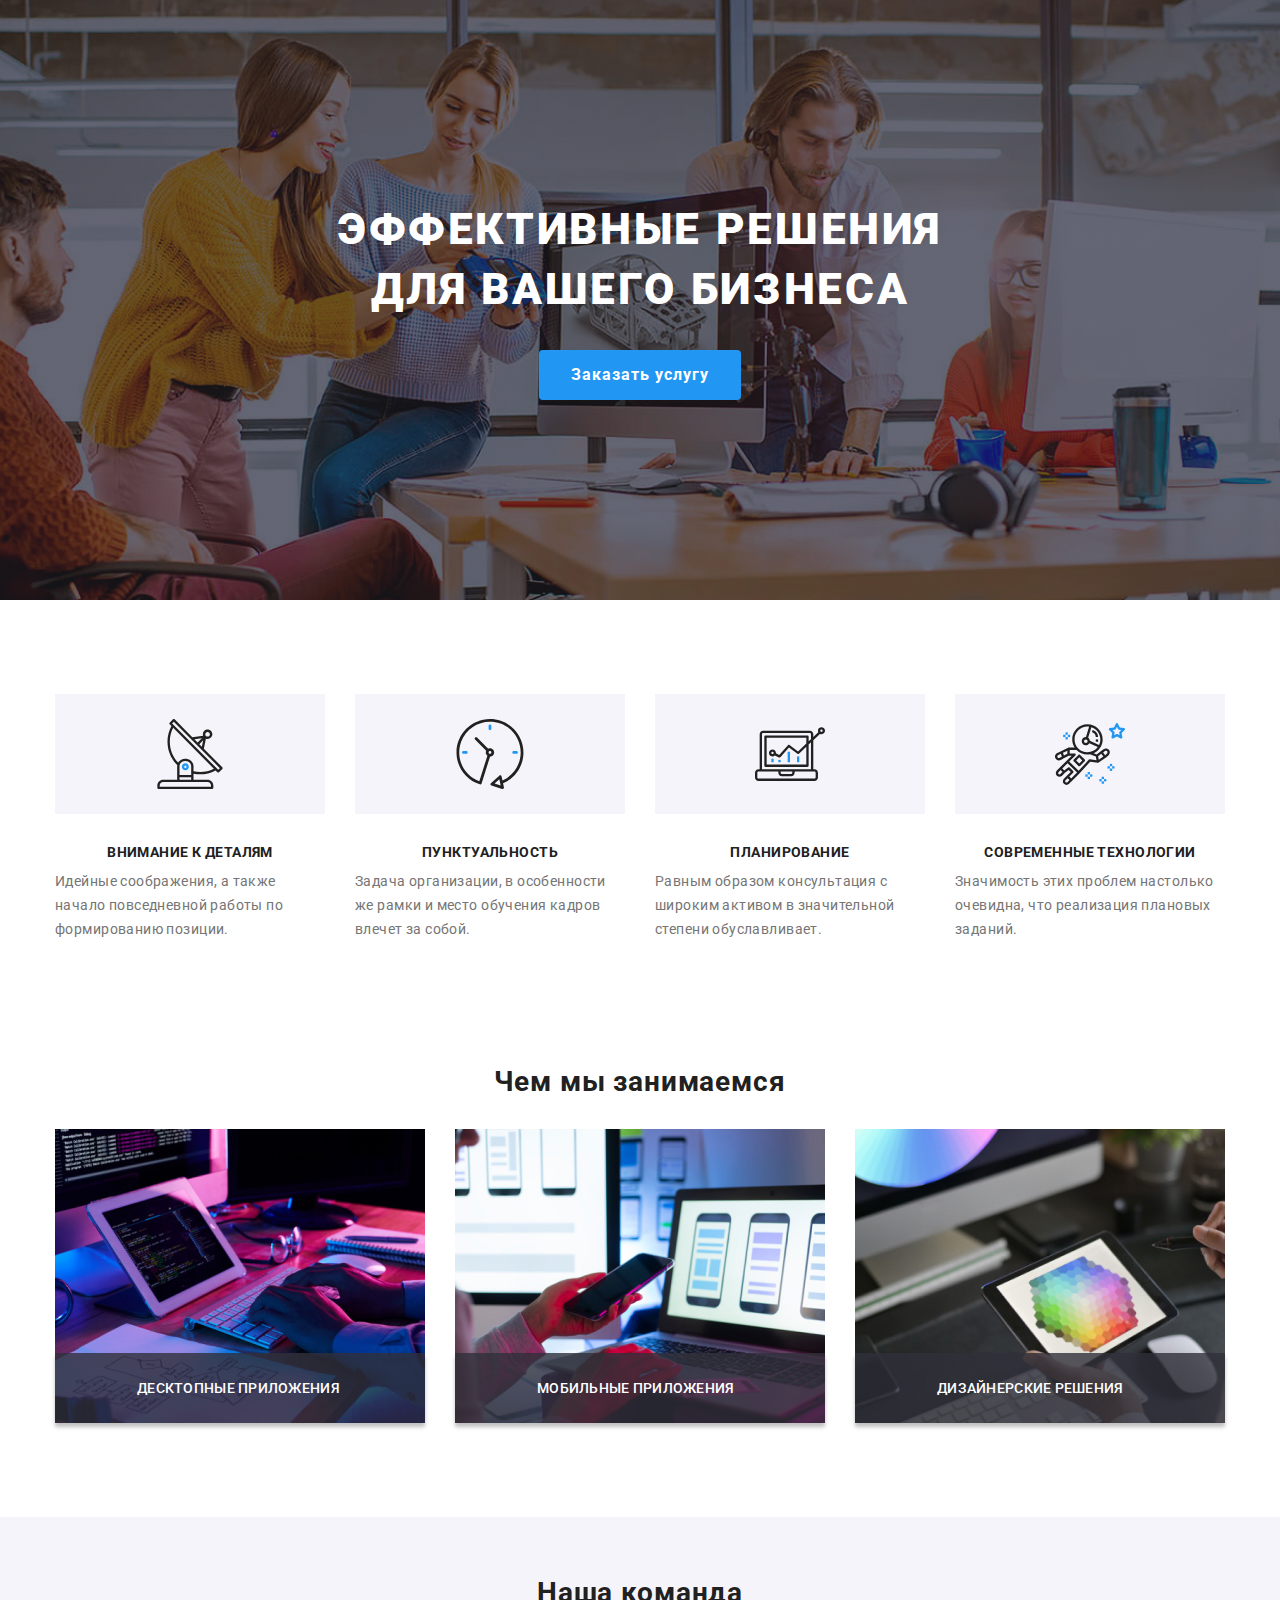
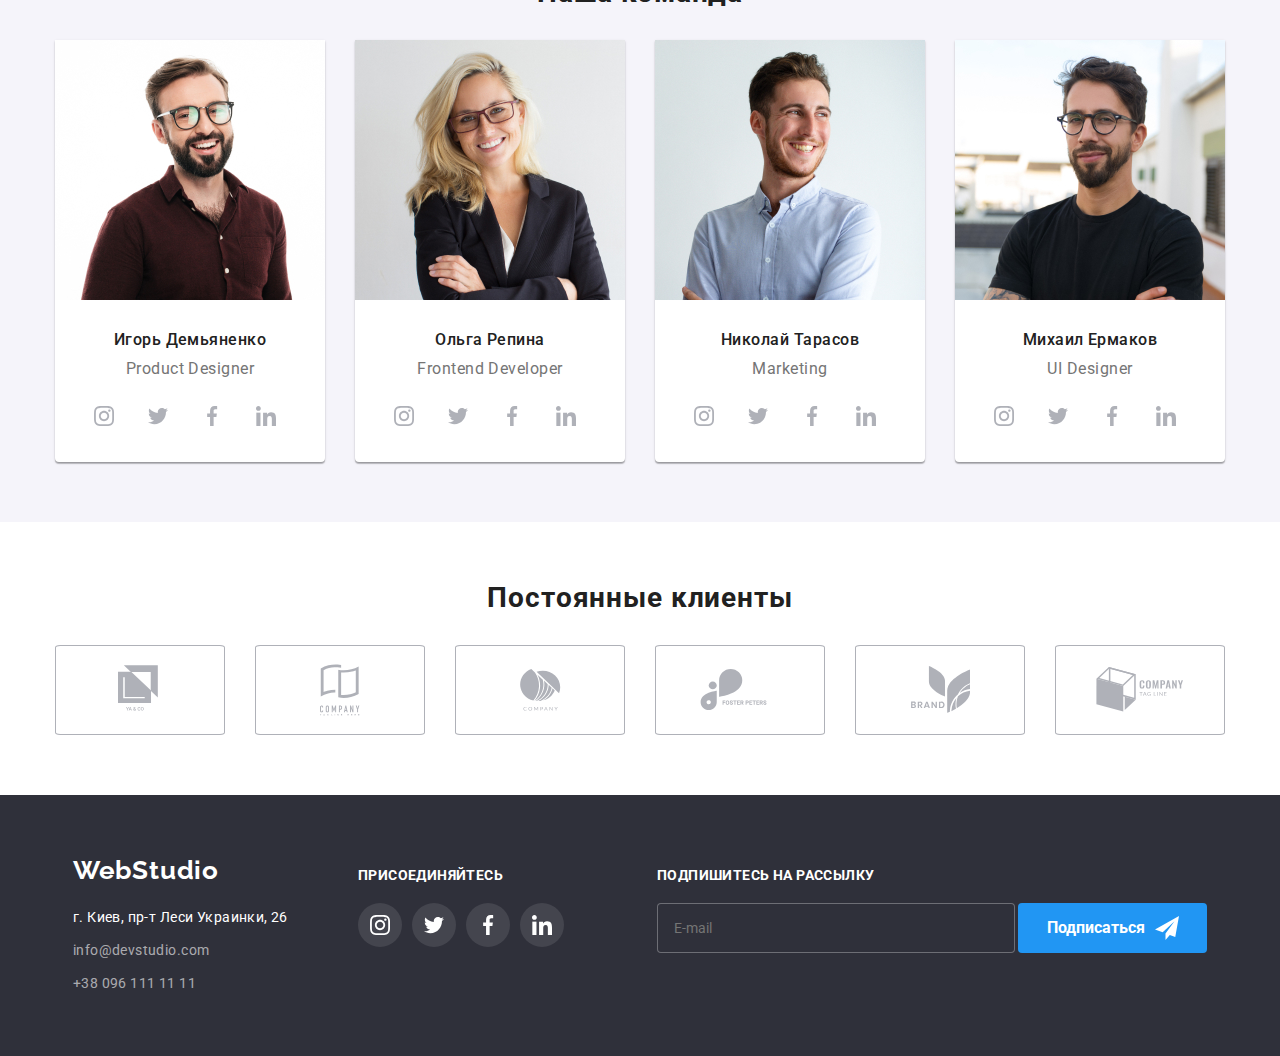
<file: index.html>
<!DOCTYPE html>
<html lang="ru">
  <head>
    <meta charset="UTF-8" />
    <meta name="viewport" content="width=device-width, initial-scale=1.0" />
    <title>WebStudio</title>
    <!--1-внешняя сылка на нормализацию стилей -->
    <link
      rel="stylesheet"
      href="https://cdnjs.cloudflare.com/ajax/libs/modern-normalize/1.0.0/modern-normalize.css"
    />
    <!--2-внешняя ссылка на стили шрифтов Google-->
    <link rel="preconnect" href="https://fonts.gstatic.com" />
    <link
      href="https://fonts.googleapis.com/css2?family=Raleway:wght@700&family=Roboto:wght@400;500;700;900&display=swap"
      rel="stylesheet"
    />
    <!--3-ссылка на таблицы стилей в даном проекте-->
    <link rel="stylesheet" href="./css/main.min.css" />
  </head>

  <body>
    <!--------ШАПКА------->
    <!-- <header class="header">
      <div class="container">
		<nav class="navigation">
        <a class="logo" href="/"><span>Web</span>Studio </a>
        
			  <button class="menu-button" type="button"  aria-expanded="false" aria-controls="menu-container" data-menu-button>
				  <svg width="40" height="40" aria-label="Переключатель мобильного меню">
					  <use class="icon-cross" href="./sprite/sprite.svg#cross"></use  >
					  <use class="icon-menu" href="./sprite/sprite.svg#menu"></use>
				  </svg>
			  </button>
			  
          <ul class="site-nav">
            <li class="list-site">
              <a class="nav nav is-current" href="#">Студия</a>
            </li>
            <li class="list-site">
              <a class="nav" href="./portfolio.html">Портфолио</a>
            </li>
            <li class="list-site">
              <a class="nav" href="#">Контакты</a>
            </li>
          </ul>
        
        <ul class="adress-header">
          <li class="mail-header">
            <a class="nav-mail" href="mailto:info@devstudio.com">
              <svg class="mail-icon" width="16" height="17">
                <use href="./sprite/sprite.svg#icon-envelope"></use>
              </svg>
              info@devstudio.com</a
            >
          </li>
          <li class="phone-header">
            <a class="nav-phone" href="tel:+380961111111">
              <svg class="phone-icon" width="10" height="17">
                <use href="./sprite/sprite.svg#icon-smartphone"></use>
              </svg>
              +38 096 111 11 11</a
            >
          </li>
        </ul>
		  <div class="menu-container" id="menu-container" data-menu>
			  блаблабла
		  </div>
		</nav>
      </div>
    </header> -->
    <main>
      <!-----секция 1 герой---------------->
      <section class="hero">
        <div class="hero container">
          <h1 class="hero-title">
            ЭФФЕКТИВНЫЕ РЕШЕНИЯ<br />ДЛЯ ВАШЕГО БИЗНЕСА
          </h1>
          <button class="btn-hero" type="button" data-modal-open>
            Заказать услугу
          </button>
        </div>
      </section>
      <!------секция 2 list список---------------->
      <section class="list">
        <div class="list container">
          <h2 class="visually-hiden">Особенности</h2>
          <ul class="list-article">
            <li class="list-item antenna">
              <h3 class="list-caption">ВНИМАНИЕ К ДЕТАЛЯМ</h3>
              <p class="text-list">
                Идейные соображения, а также начало повседневной работы по
                формированию позиции.
              </p>
            </li>
            <li class="list-item clock">
              <h3 class="list-caption">ПУНКТУАЛЬНОСТЬ</h3>
              <p class="text-list">
                Задача организации, в особенности же рамки и место обучения
                кадров влечет за собой.
              </p>
            </li>
            <li class="list-item diagram">
              <h3 class="list-caption">ПЛАНИРОВАНИЕ</h3>
              <p class="text-list">
                Равным образом консультация с широким активом в значительной
                степени обуславливает.
              </p>
            </li>
            <li class="list-item astronaut">
              <h3 class="list-caption">СОВРЕМЕННЫЕ ТЕХНОЛОГИИ</h3>
              <p class="text-list">
                Значимость этих проблем настолько очевидна, что реализация
                плановых заданий.
              </p>
            </li>
          </ul>
        </div>
      </section>
      <!---секция 3 work чем мы занимаемся-------------->
      <section class="work">
        <div class="work container">
          <h2 class="work-caption">Чем мы занимаемся</h2>
          <ul class="work-list">
            <li class="work-img">
					<picture class="command-picture">
						<source 
						srcset="./imaiges/feature/box-1-img.jpg 1x, ./imaiges/feature/box-2-img.jpg 2x"
						media="(min-width: 1200px)">
              <img
                src="./imaiges/feature/box-1-img.jpg"
                alt="Десктопные приложения"
              /></picture>
              <p class="img-text">ДЕСКТОПНЫЕ ПРИЛОЖЕНИЯ</p>
            </li>
            <li class="work-img">
					<picture class="command-picture">
						<source 
						srcset="./imaiges/feature/box-3-img.jpg 1x, ./imaiges/feature/box-4-img.jpg 2x"
						media="(min-width: 1200px)">
              <img width="100%"
                src="./imaiges/feature/box-3-img.jpg"
                alt="Мобильные приложения"
              /></picture>
              <p class="img-text">МОБИЛЬНЫЕ ПРИЛОЖЕНИЯ</p>
            </li>
            <li class="work-img">
					<picture class="command-picture">
						<source 
						srcset="./imaiges/feature/box-5-img.jpg 1x, ./imaiges/feature/box-6-img.jpg 2x"
						media="(min-width: 1200px)">
              <img width="100%"
                src="./imaiges/feature/box-5-img.jpg"
                alt="Дизайнерские решения"
              /></picture>
              <p class="img-text">ДИЗАЙНЕРСКИЕ РЕШЕНИЯ</p>
            </li>
          </ul>
        </div>
      </section>
      <!-----секция 4 command наша команда-------------->
      <section class="command">
        <div class="command container">
          <h2 class="command-caption">Наша команда</h2>
          <ul class="command-list">
            <li class="command-article">
              <picture class="command-picture">
                <source 
					 srcset="./imaiges/comand/igor-d-img.jpg 1x, ./imaiges/comand/igor-d-img.jpg 2x"
                media="(min-width: 1200px)">
                <source 
					 srcset="./imaiges/comand/igor-t-img.jpg 1x, ./imaiges/comand/igor-t-img.jpg 2x"
                media="(min-width: 768px)">
                <source 
					 srcset="./imaiges/comand/igor-m-img.jpg 1x, ./imaiges/comand/igor-m-img.jpg 2x"
                media="(min-width: 480px)">
                <img class="command-img" width="100%"
					 src="./imaiges/comand/igor-m-img.jpg" 
					 alt="молодой мужчина в очках и с бородой"/>
              </picture>
              <h3 class="command-subject">Игорь Демьяненко</h3>
              <p class="command-text">Product Designer</p>
              <ul class="social-list">
                <li class="item-list">
                  <a class="social-link" href="">
                    <svg class="social-icon">
                      <use href="./sprite/sprite.svg#icon-instagram-2"></use>
                    </svg>
                  </a>
                </li>
                <li class="item-list">
                  <a class="social-link" href="">
                    <svg class="social-icon">
                      <use href="./sprite/sprite.svg#icon-twitter-1"></use>
                    </svg>
                  </a>
                </li>
                <li class="item-list">
                  <a class="social-link" href="">
                    <svg class="social-icon">
                      <use
                        href="./sprite/sprite.svg#icon-facebook-1"
                      ></use></svg></a>
                </li>
                <li class="item-list">
                  <a class="social-link" href="">
                    <svg class="social-icon">
                      <use
                        href="./sprite/sprite.svg#icon-linkedin-1"
                      ></use></svg></a>
                </li>
              </ul>
            </li>
            <li class="command-article">
					<picture class="command-picture">
						<source 
						srcset="./imaiges/comand/olga-d-img.jpg 1x, ./imaiges/comand/olga-d-img.jpg 2x"
						media="(min-width: 1200px)">
						<source 
						srcset="./imaiges/comand/olga-t-img.jpg 1x, ./imaiges/comand/olga-t-img.jpg 2x"
						media="(min-width: 768px)">
						<source 
						srcset="./imaiges/comand/olga-m-img.jpg 1x, ./imaiges/comand/olga-m-img.jpg 2x"
						media="(min-width: 480px)">
						<img
                class="command-img" width="100%"
                src="./imaiges/comand/olga-m-img.jpg"
                alt="молодая женщина в очках"
              /></picture>
              <h3 class="command-subject">Ольга Репина</h3>
              <p class="command-text">Frontend Developer</p>
              <ul class="social-list">
                <li class="item-list">
                  <a class="social-link" href="">
                    <svg class="social-icon">
                      <use
                        href="./sprite/sprite.svg#icon-instagram-2"
                      ></use></svg></a>
                </li>
                <li class="item-list">
                  <a class="social-link" href="">
                    <svg class="social-icon">
                      <use href="./sprite/sprite.svg#icon-twitter-1"></use></svg></a>
                </li>
                <li class="item-list">
                  <a class="social-link" href="">
                    <svg class="social-icon">
                      <use
                        href="./sprite/sprite.svg#icon-facebook-1"
                      ></use></svg></a>
                </li>
                <li class="item-list">
                  <a class="social-link" href="">
                    <svg class="social-icon">
                      <use
                        href="./sprite/sprite.svg#icon-linkedin-1"
                      ></use></svg></a>
                </li>
              </ul>
            </li>
            <li class="command-article">
					<picture class="command-picture">
						<source 
						srcset="./imaiges/comand/nikolai-d-img.jpg 1x, ./imaiges/comand/nikolai-d-img.jpg 2x"
						media="(min-width: 1200px)">
						<source 
						srcset="./imaiges/comand/nikolai-t-img.jpg 1x, ./imaiges/comand/nikolai-t-img.jpg 2x"
						media="(min-width: 768px)">
						<source 
						srcset="./imaiges/comand/nikolai-m-img.jpg 1x, ./imaiges/comand/nikolai-m-img.jpg 2x"
						media="(min-width: 480px)">
						<img  class="command-img" width="100%"
                src="./imaiges/comand/nikolai-m-img.jpg"
                alt="молодой мужчина с бородой"
              /></picture>
              <h3 class="command-subject">Николай Тарасов</h3>
              <p class="command-text">Marketing</p>
              <ul class="social-list">
                <li class="item-list">
                  <a class="social-link" href="">
                    <svg class="social-icon">
                      <use
                        href="./sprite/sprite.svg#icon-instagram-2"
                      ></use></svg></a>
                </li>
                <li class="item-list">
                  <a class="social-link" href="">
                    <svg class="social-icon">
                      <use href="./sprite/sprite.svg#icon-twitter-1"></use></svg></a>
                </li>
                <li class="item-list">
                  <a class="social-link" href="">
                    <svg class="social-icon">
                      <use
                        href="./sprite/sprite.svg#icon-facebook-1"
                      ></use></svg></a>
                </li>
                <li class="item-list">
                  <a class="social-link" href="">
                    <svg class="social-icon">
                      <use
                        href="./sprite/sprite.svg#icon-linkedin-1"
                      ></use></svg></a>
                </li>
              </ul>
            </li>
            <li class="command-article">
					<picture class="command-picture">
						<source 
						srcset="./imaiges/comand/mihail-d-img.jpg 1x, ./imaiges/comand/mihail-d-img.jpg 2x"
						media="(min-width: 1200px)">
						<source 
						srcset="./imaiges/comand/mihail-t-img.jpg 1x, ./imaiges/comand/mihail-t-img.jpg 2x"
						media="(min-width: 768px)">
						<source 
						srcset="./imaiges/comand/mihail-m-img.jpg 1x, ./imaiges/comand/mihail-m-img.jpg 2x"
						media="(min-width: 480px)"><img
                class="command-img" width="100%"
                src="./imaiges/comand/mihail-m-img.jpg"
                alt="молодой мужчина в очках и с бородой"
              /></picture>
              <h3 class="command-subject">Михаил Ермаков</h3>
              <p class="command-text">UI Designer</p>
              <ul class="social-list">
                <li class="item-list">
                  <a class="social-link" href="">
                    <svg class="social-icon">
                      <use
                        href="./sprite/sprite.svg#icon-instagram-2"
                      ></use></svg></a>
                </li>
                <li class="item-list">
                  <a class="social-link" href="">
                    <svg class="social-icon">
                      <use href="./sprite/sprite.svg#icon-twitter-1"></use></svg></a>
                </li>
                <li class="item-list">
                  <a class="social-link" href="">
                    <svg class="social-icon">
                      <use
                        href="./sprite/sprite.svg#icon-facebook-1"
                      ></use></svg></a>
                </li>
                <li class="item-list">
                  <a class="social-link" href="">
                    <svg class="social-icon">
                      <use
                        href="./sprite/sprite.svg#icon-linkedin-1"
                      ></use></svg ></a>
                </li>
              </ul>
            </li>
          </ul>
        </div>
      </section>
      <!-- КЛИЕНТЫ -->
      <section class="clients">
        <div class="clients container">
          <h2 class="command-caption">Постоянные клиенты</h2>
          <ul class="clients-list">
            <li class="client-item">
              <a class="client-link" href="">
                <svg class="client-icon logo-1">
                  <use href="./sprite/sprite.svg#icon-logo-1"></use>
                </svg>
              </a>
            </li>
            <li class="client-item">
              <a class="client-link" href="">
                <svg class="client-icon logo-2">
                  <use href="./sprite/sprite.svg#icon-logo-2"></use>
                </svg>
              </a>
            </li>
            <li class="client-item">
              <a class="client-link" href="">
                <svg class="client-icon logo-3">
                  <use href="./sprite/sprite.svg#icon-logo-3"></use>
                </svg>
              </a>
            </li>
            <li class="client-item">
              <a class="client-link" href="">
                <svg class="client-icon logo-4">
                  <use href="./sprite/sprite.svg#icon-logo-4"></use>
                </svg>
              </a>
            </li>
            <li class="client-item">
              <a class="client-link" href="">
                <svg class="client-icon logo-5">
                  <use href="./sprite/sprite.svg#icon-logo-5"></use>
                </svg>
              </a>
            </li>
            <li class="client-item">
              <a class="client-link" href="">
                <svg class="client-icon logo-6">
                  <use href="./sprite/sprite.svg#icon-logo-6"></use>
                </svg>
              </a>
            </li>
          </ul>
        </div>
      </section>
    </main>
    <!-- ----------footer---------- -->
    <footer>
      <div class="container footer">
        <div class="left">
          <a class="logo-footer" href="/"><span>Web</span>Studio</a>
          <address class="footer">
            <p class="text-footer">г. Киев, пр-т Леси Украинки, 26</p>
            <p class="footer-mail">info@devstudio.com</p>
            <p class="footer-phone">+38 096 111 11 11</p>
          </address>
        </div>
        <div class="right">
          <p class="title-right">ПРИСОЕДИНЯЙТЕСЬ</p>
          <ul class="icons-right">
            <li class="icon">
              <a class="link-right" href="">
                <svg class="icon-right">
                  <use href="./sprite/sprite.svg#icon-instagram-2"></use>
                </svg>
              </a>
            </li>
            <li class="icon">
              <a class="link-right" href="">
                <svg class="icon-right">
                  <use href="./sprite/sprite.svg#icon-twitter-1"></use>
                </svg>
              </a>
            </li>
            <li class="icon">
              <a class="link-right" href="">
                <svg class="icon-right">
                  <use href="./sprite/sprite.svg#icon-facebook-1"></use>
                </svg>
              </a>
            </li>
            <li class="icon">
              <a class="link-right" href="">
                <svg class="icon-right">
                  <use href="./sprite/sprite.svg#icon-linkedin-1"></use>
                </svg>
				  </a>
				</li>
			 </ul>
		   </div>
    <!-- --------форма футер---------- -->
    <div class="footer-form">
			<p class="title-right form">ПОДПИШИТЕСЬ НА РАССЫЛКУ</p>
			<form class="footer-form-mail">
			<label class="footer-form-label">
			 <input type="mail" name="user_mail" class="footer-form_input" placeholder="E-mail">
			 <button type="submit" class="footer-form-btn">Подписаться</button>
			</div>
      </div>
	 </footer>
    <!-- ------backdrop-------- -->
    <!-- <div class="backdrop is-hidden" data-modal>
		<div class="modal">
			<button type="button" class="close-btn" data-modal-close>
				<svg class="icon-close" width="18px"
				height="18px"><use href="./sprite/sprite.svg#close-black">
				</use></svg>
		</button> -->
    <!-- ----------форма----------- -->
    <!-- <form class="modal_form">
			<p class="modal-title">Оставьте свои данные, мы вам перезвоним</p>
			<label class="modal_form-label">
				Имя
				<span class="modal_form-span"><input type="text" name="user_name" class="modal_form-input">
			<svg class="modal_form-icon" width="18px" height=18px><use href="./sprite/sprite.svg#person-black">
			</use></svg> </span>
			</label>
         <label class="modal_form-label">
				Телефон
			<span class="modal_form-span"><input type="tel" name="user_tel" class="modal_form-input"> 
			<svg class="modal_form-icon" width="18px" height=18px><use href="./sprite/sprite.svg#phone-black">
			</use></svg> </span>
			</label>
			<label class="modal_form-label">
				Почта
				<span class="modal_form-span"><input type="mail" name="user_mail" class="modal_form-input"> 
			<svg class="modal_form-icon" width="18px" height=18px><use href="./sprite/sprite.svg#email-black">
			</use></svg> </span>
			</label >
			<label class="modal_form-label">Комментарий <textarea name="Feedback" class="modal_form-feedack" placeholder="Введите текст"></textarea></label>
			<input id="user-consent" type="checkbox" name="user_consent" value="accept-consent" class="modal_form-consent visually-hiden">
			<label for="user-consent" class="modal_form-chek">Соглашаюсь с рассылкой и принимаю<a href="#" class="modal_form-link">Условия договора</a></label>
			<button type="submit" class="modal_form-btn">Отправить</button>
		</form> 
		</div>
	 </div> -->
    <script src="./js/modal.js"></script>
    <script src="./js/menu.js"></script>
  </body>
</html>
</file>
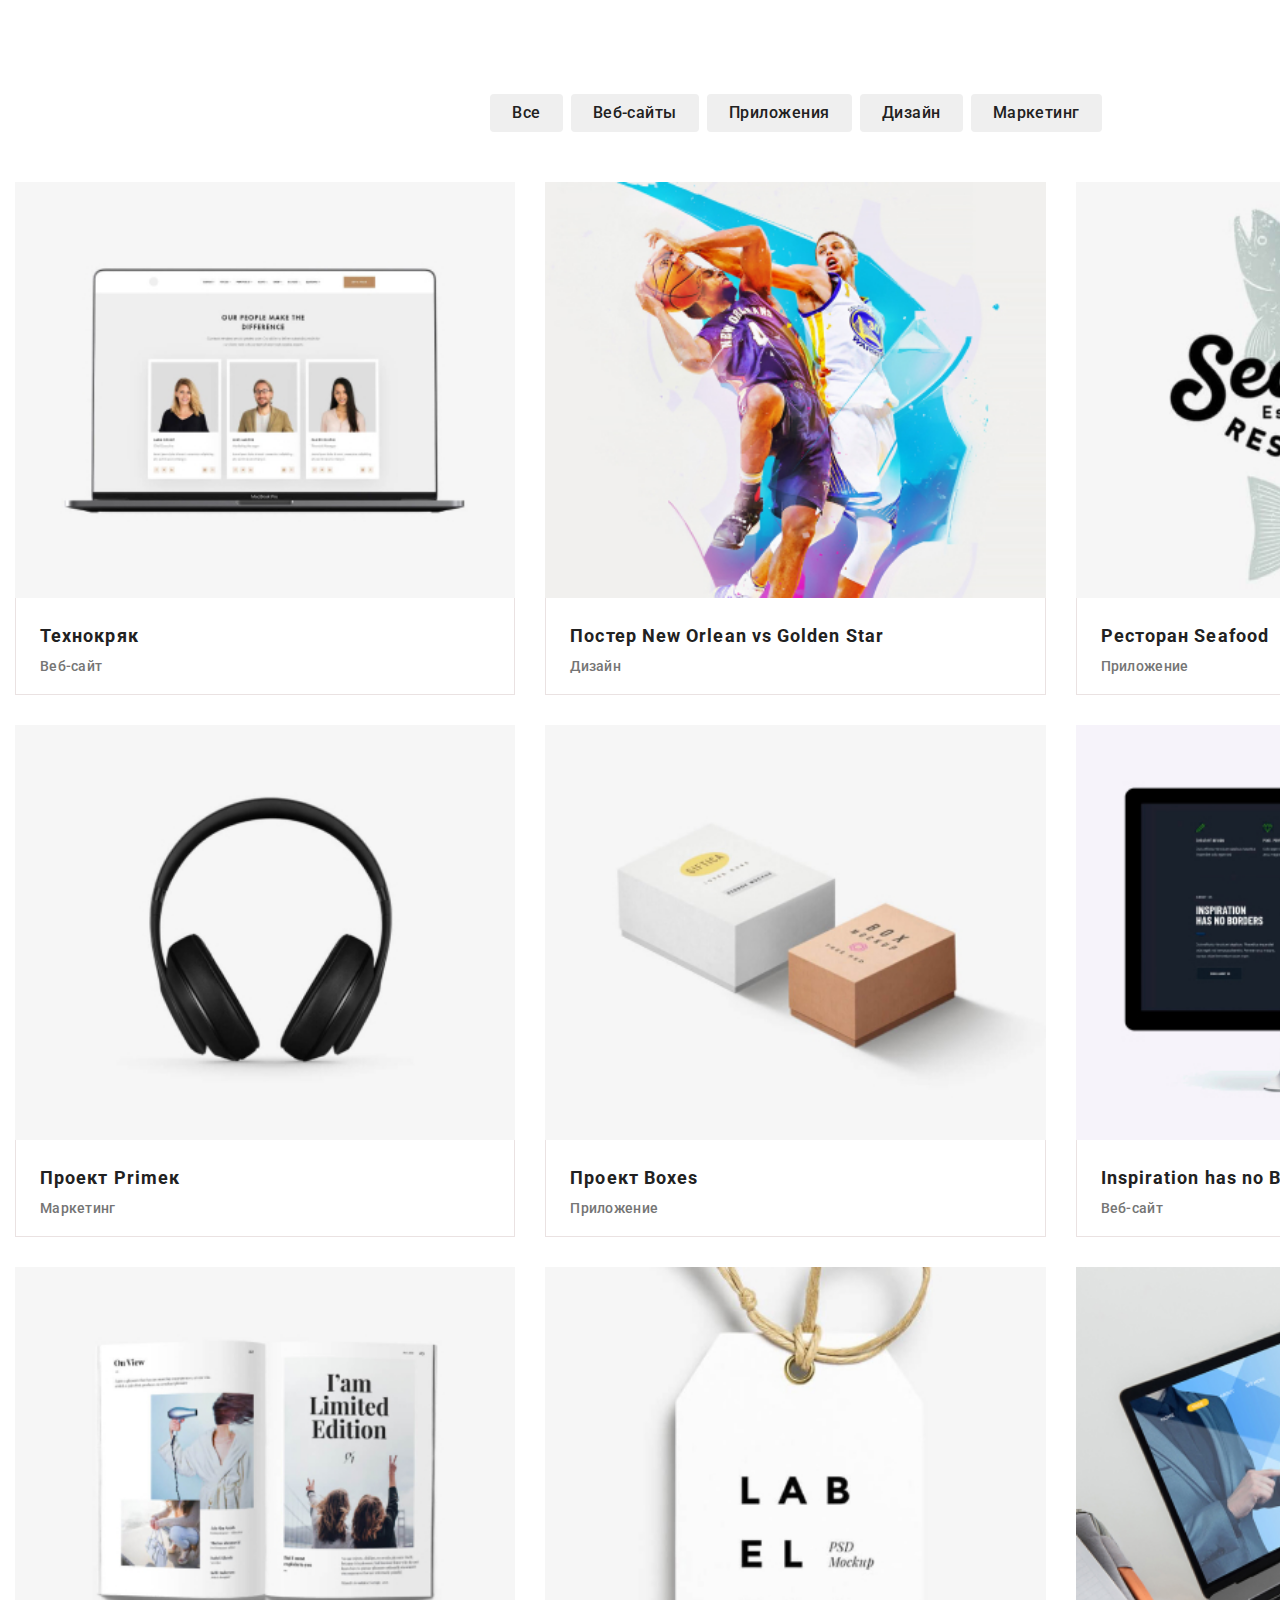
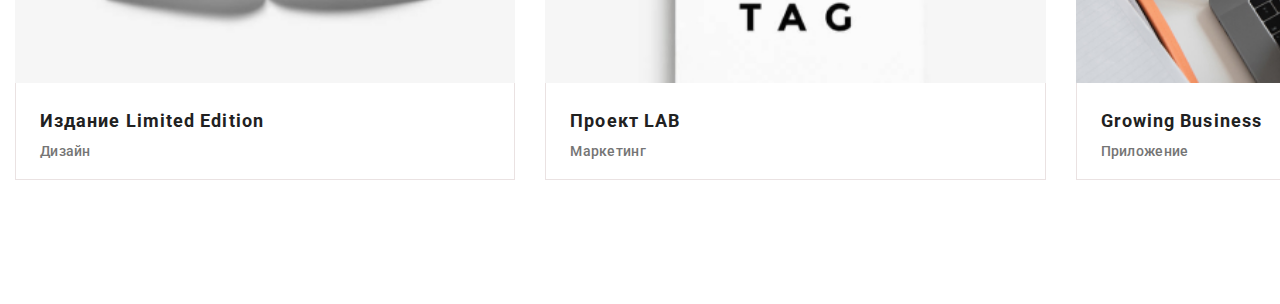
<file: portfolio.html>
<!DOCTYPE html>
<html lang="ru">
  <head>
    <meta charset="UTF-8" />
    <meta name="viewport" content="width=device-width, initial-scale=1.0" />
    <title>WebStudio</title>
    <!--1-внешняя сылка на нормализацию стилей -->
    <link rel="stylesheet"
    href=https://cdnjs.cloudflare.com/ajax/libs/modern-normalize/1.0.0/modern-normalize.css>
    <!--2-внешняя ссылка на стили шрифтов Google-->
    <link rel="preconnect" href="https://fonts.gstatic.com" />
    <link
      href="https://fonts.googleapis.com/css2?family=Raleway:wght@700&family=Roboto:wght@400;500;700;900&display=swap"
      rel="stylesheet"
    />
    <!--3-ссылка на таблицы стилей в даном проекте-->
	 <link rel="stylesheet" href="./css/main.min.css" />
  </head>
  <body>
      <!-- <header class="header">
			<div class="container"><a class="logo" href="/"><span>Web</span>Studio</a>
        <nav class="navigation">
          <ul class="site-nav">
            <li class="list-site">
              <a class="nav" href="./index.html">Студия</a>
            </li>
            <li class="list-site">
              <a class="nav is-current" href="#">Портфолио</a>
            </li>
            <li class="list-site">
              <a class="nav" href="#">Контакты</a>
            </li>
          </ul>
        </nav>
       <ul class="adress-header">
          <li class="mail-header">
				<a class="nav-mail" href="mailto:info@devstudio.com"> <svg class="mail-icon" width="16" height="17"><use href="./sprite/sprite.svg#icon-envelope"></use></svg> 
					info@devstudio.com</a>
			 </li>
          <li class="phone-header">
              <a class="nav-phone" href="tel:+380961111111">
					   <svg class="phone-icon" width="10" height="17"><use href="./sprite/sprite.svg#icon-smartphone"></use></svg>
                +38 096 111 11 11</a>
          </li>
        </ul></div>
        
      </header> -->
      <main>
        <!-- секция единственная -->
        <section class="total">
 <!-- КНОПКИ -->
          <div class="items">
            <ul class="butons">
              <li class="button-item">
                <button class="btn" type="button">Все</button>
              </li>
              <li class="button-item">
                <button class="btn" type="button">Веб-сайты</button>
              </li>
              <li class="button-item">
                <button class="btn" type="button">Приложения</button>
              </li>
              <li class="button-item">
                <button class="btn" type="button">Дизайн</button>
              </li>
              <li class="button-item">
                <button class="btn" type="button">Маркетинг</button>
              </li>
            </ul>
			 </div>
			 
			  <div class="portfolio container">
<h1 class="visually-hiden">Наши работы</h1>
          <!-- КАРТОЧКИ -->
          <ul class="article">
            <li class="article-item">
					<a href="" class="article-item-link">
					<div class="img">  
						<picture class="article-picture">
							<source 
							srcset="./imaiges/portf/prt-1-d-img.jpg 1x, ./imaiges/portf/prt-1-d-img@2x.jpg 2x"
							media="(min-width: 1600px)">
							<source 
							srcset="./imaiges/portf/prt-1-t-img.jpg 1x, ./imaiges/portf/prt-1-t-img@2x.jpg 2x"
							media="(min-width: 768px)">
							<source 
							srcset="./imaiges/portf/prt-1-m-img.jpg 1x, ./imaiges/portf/prt-1-m-img@2x.jpg 2x"
							media="(min-width: 480px)"> 
						<img
                class="article-img" width="100%"
                src="./imaiges/portf/prt-1-m-img.jpg"
                alt="Ноутбук с открытым сайтом"
				    /></picture>
				   <p class="overlay">Технокряк это современная площадка распространения коронавируса. Компании используют эту платформу для цифрового шпионажа и атак на защищённые сервера конкурентов.
					</p> 
				   </div>
				   <div class="item">
              <h2 class="article-caption">Технокряк</h2>
              <p class="text">Веб-сайт</p>
					</div>
				   </a>
            </li>
            <li class="article-item">
					<a href="" class="article-item-link">
						<div class="img">
							<picture class="article-picture">
								<source 
								srcset="./imaiges/portf/prt-2-d-img.jpg 1x, ./imaiges/portf/prt-2-d-img@2x.jpg 2x"
								media="(min-width: 1600px)">
								<source 
								srcset="./imaiges/portf/prt-2-t-img.jpg 1x, ./imaiges/portf/prt-2-t-img@2x.jpg 2x"
								media="(min-width: 768px)">
								<source 
								srcset="./imaiges/portf/prt-2-m-img.jpg 1x, ./imaiges/portf/prt-2-m-img@2x.jpg 2x"
								media="(min-width: 480px)">
						<img
                class="article-img" width="100%"
                src="./imaiges/portf/prt-2-m-img.jpg"
                alt="Два соперника играют в баскетбол"
				  /></picture>
				  <p class="overlay">Технокряк это современная площадка распространения коронавируса. Компании используют эту платформу для цифрового шпионажа и атак на защищённые сервера конкурентов.
				</p>
				</div> 
				  <div class="item">
              <h2 class="article-caption">Постер New Orlean vs Golden Star</h2>
				  <p class="text">Дизайн</p>
				</div>
					</a>
            </li>
            <li class="article-item">
					<a href="" class="article-item-link">
						<div class="img">
							<picture class="article-picture">
								<source 
								srcset="./imaiges/portf/prt-3-d-img.jpg 1x, ./imaiges/portf/prt-3-d-img@2x.jpg 2x"
								media="(min-width: 1600px)">
								<source 
								srcset="./imaiges/portf/prt-3-t-img.jpg 1x, ./imaiges/portf/prt-3-t-img@2x.jpg 2x"
								media="(min-width: 768px)">
								<source 
								srcset="./imaiges/portf/prt-3-m-img.jpg 1x, ./imaiges/portf/prt-3-m-img@2x.jpg 2x"
								media="(min-width: 480px)">
						<img
                class="article-img" width="100%"
                src="./imaiges/portf/prt-3-m-img.jpg"
                alt="Эмблема ресторана"
				  /></picture>
				  <p class="overlay">Технокряк это современная площадка распространения коронавируса. Компании используют эту платформу для цифрового шпионажа и атак на защищённые сервера конкурентов.
				</p>
				</div>
				  <div class="item">
              <h2 class="article-caption">Ресторан Seafood</h2>
				  <p class="text">Приложение</p>
				</div>	
					</a>
            </li>
            <li class="article-item">
					<a href="" class="article-item-link">
						<div class="img">
							<picture class="article-picture">
								<source 
								srcset="./imaiges/portf/prt-4-d-img.jpg 1x, ./imaiges/portf/prt-4-d-img@2x.jpg 2x"
								media="(min-width: 1600px)">
								<source 
								srcset="./imaiges/portf/prt-4-t-img.jpg 1x, ./imaiges/portf/prt-4-t-img@2x.jpg 2x"
								media="(min-width: 768px)">
								<source 
								srcset="./imaiges/portf/prt-4-m-img.jpg 1x, ./imaiges/portf/prt-4-m-img@2x.jpg 2x"
								media="(min-width: 480px)">	
					<img
                class="article-img" width="100%"
                src="./imaiges/portf/prt-4-m-img.jpg"
                alt="Беспроводные наушники"
				  /></picture>
				  <p class="overlay">Технокряк это современная площадка распространения коронавируса. Компании используют эту платформу для цифрового шпионажа и атак на защищённые сервера конкурентов.
				</p>
				</div>
				  <div class="item">
              <h2 class="article-caption">Проект Primeк</h2>
				  <p class="text">Маркетинг</p>
				</div>
					</a>
            </li>
            <li class="article-item">
					<a href="" class="article-item-link">
						<div class="img">
							<picture class="article-picture">
								<source 
								srcset="./imaiges/portf/prt-5-d-img.jpg 1x, ./imaiges/portf/prt-5-d-img@2x.jpg 2x"
								media="(min-width: 1600px)">
								<source 
								srcset="./imaiges/portf/prt-5-t-img.jpg 1x, ./imaiges/portf/prt-5-t-img@2x.jpg 2x"
								media="(min-width: 768px)">
								<source 
								srcset="./imaiges/portf/prt-5-m-img.jpg 1x, ./imaiges/portf/prt-5-m-img@2x.jpg 2x"
								media="(min-width: 480px)">
					<img
                class="article-img" width="100%"
                src="./imaiges/portf/prt-5-m-img.jpg"
                alt="Две коробки"
				  /></picture>
				  <p class="overlay">Технокряк это современная площадка распространения коронавируса. Компании используют эту платформу для цифрового шпионажа и атак на защищённые сервера конкурентов.
				</p>
				</div>
				  <div class="item">
              <h2 class="article-caption">Проект Boxes</h2>
              <p class="text">Приложение</p></div>
					</a>
            </li>
            <li class="article-item">
					<a href="" class="article-item-link">
						<div class="img">
							<picture class="article-picture">
								<source 
								srcset="./imaiges/portf/prt-6-d-img.jpg 1x, ./imaiges/portf/prt-6-d-img@2x.jpg 2x"
								media="(min-width: 1600px)">
								<source 
								srcset="./imaiges/portf/prt-6-t-img.jpg 1x, ./imaiges/portf/prt-6-t-img@2x.jpg 2x"
								media="(min-width: 768px)">
								<source 
								srcset="./imaiges/portf/prt-6-m-img.jpg 1x, ./imaiges/portf/prt-6-m-img@2x.jpg 2x"
								media="(min-width: 480px)">
					<img
                class="article-img" width="100%"
                src="./imaiges/portf/prt-6-m-img.jpg"
                alt="Монитор компьютера"
				  /></picture>
				  <p class="overlay">Технокряк это современная площадка распространения коронавируса. Компании используют эту платформу для цифрового шпионажа и атак на защищённые сервера конкурентов.
				</p>
				</div>
				<div class="item">
              <h2 class="article-caption">Inspiration has no Borders</h2>
              <p class="text">Веб-сайт</p></div>	
					</a>
            </li>
            <li class="article-item">
					<a href="" class="article-item-link">
						<div class="img">
							<picture class="article-picture">
								<source 
								srcset="./imaiges/portf/prt-7-d-img.jpg 1x, ./imaiges/portf/prt-7-d-img@2x.jpg 2x"
								media="(min-width: 1600px)">
								<source 
								srcset="./imaiges/portf/prt-7-t-img.jpg 1x, ./imaiges/portf/prt-7-t-img@2x.jpg 2x"
								media="(min-width: 768px)">
								<source 
								srcset="./imaiges/portf/prt-7-m-img.jpg 1x, ./imaiges/portf/prt-7-m-img@2x.jpg 2x"
								media="(min-width: 480px)">
					<img
                class="article-img" width="100%"
                src="./imaiges/portf/prt-7-m-img.jpg"
                alt="Раскрытый журнал"
				  />
				  <p class="overlay">Технокряк это современная площадка распространения коронавируса. Компании используют эту платформу для цифрового шпионажа и атак на защищённые сервера конкурентов.
				</p>
				</div>
				<div class="item">
              <h2 class="article-caption">Издание Limited Edition</h2>
              <p class="text">Дизайн</p></div>
					</a>
            </li>
            <li class="article-item">
					<a href="" class="article-item-link">
						<div class="img">
							<picture class="article-picture">
								<source 
								srcset="./imaiges/portf/prt-8-d-img.jpg 1x, ./imaiges/portf/prt-8-d-img@2x.jpg 2x"
								media="(min-width: 1600px)">
								<source 
								srcset="./imaiges/portf/prt-8-t-img.jpg 1x, ./imaiges/portf/prt-8-t-img@2x.jpg 2x"
								media="(min-width: 768px)">
								<source 
								srcset="./imaiges/portf/prt-8-m-img.jpg 1x, ./imaiges/portf/prt-8-m-img@2x.jpg 2x"
								media="(min-width: 480px)">
					<img
                class="article-img" width="100%"
                src="./imaiges/portf/prt-8-m-img.jpg"
                alt="Бирка проекта"
				  /></picture>
				  <p class="overlay">Технокряк это современная площадка распространения коронавируса. Компании используют эту платформу для цифрового шпионажа и атак на защищённые сервера конкурентов.
				</p>
				</div>
				<div class="item">
              <h2 class="article-caption">Проект LAB</h2>
              <p class="text">Маркетинг</p></div>	
					</a>
            </li>
            <li class="article-item">
					<a href="" class="article-item-link">
						<div class="img">
							<picture class="article-picture">
								<source 
								srcset="./imaiges/portf/prt-9-d-img.jpg 1x, ./imaiges/portf/prt-9-d-img@2x.jpg 2x"
								media="(min-width: 1600px)">
								<source 
								srcset="./imaiges/portf/prt-9-t-img.jpg 1x, ./imaiges/portf/prt-9-t-img@2x.jpg 2x"
								media="(min-width: 768px)">
								<source 
								srcset="./imaiges/portf/prt-9-m-img.jpg 1x, ./imaiges/portf/prt-9-m-img@2x.jpg 2x"
								media="(min-width: 480px)">
					<img
                class="article-img" width="100%"
                src="./imaiges/portf/prt-9-m-img.jpg"
                alt="Ноутбук с заглавной страницей сайта"
				  /></picture>
				  <p class="overlay">Технокряк это современная площадка распространения коронавируса. Компании используют эту платформу для цифрового шпионажа и атак на защищённые сервера конкурентов.
				</p>
				</div>
				<div class="item">
              <h2 class="article-caption">Growing Business</h2>
              <p class="text">Приложение</p></div>
					</a>
            </li>
          </ul>
			  </div>
          
        </section>
		</main>
		<!-- ----------футер------------- -->
		      <!-- <footer>
			<div class="container footer">
				<div class="left">
					<a class="logo-footer" href="/"><span>Web</span>Studio</a>
        <address class="footer">
          <p class="text-footer">г. Киев, пр-т Леси Украинки, 26</p>
          <p class="footer-mail">info@devstudio.com</p>
          <p class="footer-phone">+38 096 111 11 11</p>
		  </address></div>
		      <div class="right">
					<p class="title-right">ПРИСОЕДИНЯЙТЕСЬ</p>
						<ul class="icons-right">
						<li class="icon">
							<a class="link-right" href="">
								<svg class="icon-right"><use href="./sprite/sprite.svg#icon-instagram-2"></use></svg>
							</a>
						</li>
						<li class="icon">
							<a class="link-right" href="">
								<svg class="icon-right"><use href="./sprite/sprite.svg#icon-twitter-1"></use></svg>
							</a>
						</li>
						<li class="icon">
							<a class="link-right" href="">
								<svg class="icon-right"><use href="./sprite/sprite.svg#icon-facebook-1"></use></svg>
							</a>
						</li>
						<li class="icon">
							<a class="link-right" href="">
								<svg class="icon-right"><use href="./sprite/sprite.svg#icon-linkedin-1"></use></svg>
							</a>
						</li>
					</ul> 
				</div> -->
				<!-- --------форма футер---------- -->
			<!-- <div class="footer-form">
				<p class="title-right form">ПОДПИШИТЕСЬ НА РАССЫЛКУ</p>
				<form class="footer-form-mail">
				<label class="footer-form-label">
				 <input type="mail" name="user_mail" class="footer-form_input" placeholder="E-mail">
				 <button type="submit" class="footer_form-btn">Подписаться</button>
				</div>
      </footer>
	 </div> -->
  </body>
</html>
</file>
<file: css/main.min.css>
.visually-hiden{position:absolute !important;clip:rect(1px 1px 1px 1px);clip:rect(1px, 1px, 1px, 1px);padding:0 !important;border:0 !important;height:1px !important;width:1px !important;overflow:hidden}.is-hidden{opacity:0;visibility:hidden;pointer-events:none}:root{--accent-color: #2196f3;--text-color: #757575;--basic-color: #212121;--active-color: #ffffff;--hero-color: #2f303a}.logo{font-family:Raleway, sans-serif;font-style:normal;font-weight:700;font-size:26px;line-height:1.192;letter-spacing:0.03em;color:#000000}.logo-footer{font-family:Raleway, sans-serif;font-style:normal;font-weight:700;font-size:26px;line-height:1.192;letter-spacing:0.03em;color:var(--active-color)}.nav-mail,.nav-phone{display:-webkit-box;display:-ms-flexbox;display:flex;-webkit-box-align:center;-ms-flex-align:center;align-items:center;font-style:normal;color:var(--text-color)}.text-list{font-style:normal;font-weight:400;font-size:14px;line-height:1.714;letter-spacing:0.03em;color:var(--text-color)}.work-caption,.command-caption{font-style:normal;font-weight:700;font-size:36px;line-height:1.166;text-align:center;letter-spacing:0.03em;color:var(--basic-color);margin-bottom:50px}.command-subject{font-weight:500;font-size:16px;line-height:1.187;text-align:center;letter-spacing:0.03em;color:var(--basic-color);margin-top:30px;margin-bottom:10px}.command-text{font-style:normal;font-weight:400;font-size:16px;line-height:1.187;text-align:center;letter-spacing:0.03em;color:var(--text-color)}.text-footer{font-style:normal;font-weight:400;font-size:14px;line-height:1.714;letter-spacing:0.03em;color:var(--active-color);margin-bottom:9px}.footer-mail,.footer-phone{font-style:normal;font-weight:400;font-size:14px;line-height:1.714;letter-spacing:0.03em;color:rgba(255,255,255,0.6)}.title-right{font-family:Roboto;font-style:normal;font-weight:bold;font-size:14px;line-height:16px;letter-spacing:0.03em;color:var(--active-color);margin-bottom:20px}.footer-form-labe::-webkit-input-placeholder{font-family:Roboto;font-style:normal;font-weight:normal;font-size:16px;line-height:1.25;color:rgba(255,255,255,0.6)}.footer-form-labe:-ms-input-placeholder{font-family:Roboto;font-style:normal;font-weight:normal;font-size:16px;line-height:1.25;color:rgba(255,255,255,0.6)}.footer-form-labe::-ms-input-placeholder{font-family:Roboto;font-style:normal;font-weight:normal;font-size:16px;line-height:1.25;color:rgba(255,255,255,0.6)}.footer-form-labe::placeholder{font-family:Roboto;font-style:normal;font-weight:normal;font-size:16px;line-height:1.25;color:rgba(255,255,255,0.6)}.footer_form-btn{position:relative;height:50px;padding:10px 62px 10px 29px;margin-left:12px;border-radius:4px;background-color:var(--accent-color);font-family:Roboto;font-style:normal;font-weight:bold;font-size:16px;line-height:1.87;-webkit-box-align:center;-ms-flex-align:center;align-items:center;text-align:center;color:#ffffff}.btn{border:0;font-size:16px;font-weight:500;line-height:1.625;letter-spacing:0.03em;color:var(--basic-color);padding:6px 22px;height:38px;border-radius:4px;cursor:pointer;-webkit-transition-property:color, background-color;transition-property:color, background-color;-webkit-transition-duration:250ms;transition-duration:250ms;-webkit-transition-timing-function:cubic-bezier(0.4, 0, 0.2, 1);transition-timing-function:cubic-bezier(0.4, 0, 0.2, 1)}.overlay{font-family:Roboto;font-style:normal;font-weight:normal;font-size:18px;line-height:1.55;color:var(--active-color);background-color:rgba(33,150,243,0.9);padding:63px 24px;position:absolute;z-index:1;width:100%;height:100%;top:0;left:0;-webkit-transform:translateY(100%);transform:translateY(100%);-webkit-transition:-webkit-transform 250ms cubic-bezier(0.4, 0, 0.2, 1);transition:-webkit-transform 250ms cubic-bezier(0.4, 0, 0.2, 1);transition:transform 250ms cubic-bezier(0.4, 0, 0.2, 1);transition:transform 250ms cubic-bezier(0.4, 0, 0.2, 1), -webkit-transform 250ms cubic-bezier(0.4, 0, 0.2, 1)}.article-caption{font-weight:700;font-size:18px;line-height:2;letter-spacing:0.06em;color:var(--basic-color);padding-bottom:4px}.modal-title{font-family:Roboto;font-style:normal;font:weight 700;font-size:20px;line-height:23px;text-align:center;color:var(--basic-color);margin-bottom:12px}.modal_form-label{display:block;margin-bottom:10px;margin-bottom:10px;font-family:Roboto;font-style:normal;font-weight:normal;font-size:12px;line-height:1.16;color:#757575}.modal_form-feedack::-webkit-input-placeholder{font-family:Roboto;font-style:normal;font-weight:normal;font-size:14px;line-height:1.14;color:rgba(117,117,117,0.5)}.modal_form-feedack:-ms-input-placeholder{font-family:Roboto;font-style:normal;font-weight:normal;font-size:14px;line-height:1.14;color:rgba(117,117,117,0.5)}.modal_form-feedack::-ms-input-placeholder{font-family:Roboto;font-style:normal;font-weight:normal;font-size:14px;line-height:1.14;color:rgba(117,117,117,0.5)}.modal_form-feedack::placeholder{font-family:Roboto;font-style:normal;font-weight:normal;font-size:14px;line-height:1.14;color:rgba(117,117,117,0.5)}.modal_form-chek{display:block;margin-bottom:30px;margin-top:20px;font-family:Roboto;font-style:normal;font-weight:normal;font-size:14px;line-height:1.71px;color:#757575}.modal_form-link{margin-left:5px;font-family:Roboto;font-style:normal;font-weight:normal;font-size:14px;line-height:1.17px;-webkit-text-decoration-line:underline;text-decoration-line:underline;color:#2196f3}.modal_form-btn{display:block;margin:0 auto;width:200px;height:50px;font-family:Roboto;font-style:normal;font-weight:bold;font-size:16px;line-height:1.87px;text-align:center;color:#ffffff;background-color:var(--accent-color);border-radius:4px}.antenna::before,.diagram::before,.astronaut::before,.clock::before{background-size:70px;background-repeat:no-repeat;background-position:center}body{font-family:Roboto, sans-serif;font-style:normal;font-size:14px;font-weight:500;line-height:1.142;letter-spacing:0.02em;text-align:left}*,*::before,*::after{margin:0;padding:0}img{display:block;max-width:100%}a{text-decoration:none;color:var(--basic-color)}li{list-style-type:none}.header .container{display:-webkit-box;display:-ms-flexbox;display:flex;-webkit-box-align:center;-ms-flex-align:center;align-items:center}.hero.container{display:block;width:100%;padding:118px 60px;text-align:center}@media screen and (min-width: 768px){.hero.container{width:768px;padding:118px 204px}}@media screen and (min-width: 1200px){.hero.container{padding:200px 0}}.list.container{display:block;width:100%;padding:0px 15px;margin-left:auto}@media screen and (min-width: 768px){.list.container{width:768px;display:block}}@media screen and (min-width: 1200px){.list.container{width:1200px;display:-webkit-box;display:-ms-flexbox;display:flex;-webkit-box-pack:center;-ms-flex-pack:center;justify-content:center}}.work.container{width:1200px;padding-left:15px;padding-right:15px;padding-bottom:0px;margin:0 auto}.command.container{margin:0 auto;display:block;width:480px;padding-left:15px;padding-right:15px;padding-top:0px;padding-bottom:0px}@media screen and (min-width: 768px){.command.container{width:768px;padding-bottom:0px;margin:0 auto}}@media screen and (min-width: 1200px){.command.container{width:1200px;padding-bottom:0px;margin:0 auto}}.clients.container{margin:0 auto;display:block;width:480px;padding-left:15px;padding-right:15px;padding-top:0px;padding-bottom:0px}.clients.container .clients-list{display:-webkit-box;display:-ms-flexbox;display:flex;-ms-flex-wrap:wrap;flex-wrap:wrap;margin-top:-30px;margin-left:-30px}.clients.container .clients-list .client-item{-ms-flex-preferred-size:calc(100% / 2 - 30px);flex-basis:calc(100% / 2 - 30px);margin-top:30px;margin-left:30px}@media screen and (min-width: 768px){.clients.container{width:768px}.clients.container .clients-list{width:768px;display:-webkit-box;display:-ms-flexbox;display:flex;-ms-flex-wrap:wrap;flex-wrap:wrap;margin-top:-30px;margin-left:-30px}.clients.container .clients-list .client-item{-ms-flex-preferred-size:calc(100% / 3 - 30px);flex-basis:calc(100% / 3 - 30px);margin-top:30px;margin-left:30px}}@media screen and (min-width: 1200px){.clients.container{width:1200px;margin:0 auto}.clients.container .clients-list{-ms-flex-wrap:nowrap;flex-wrap:nowrap;width:1200px;display:-webkit-box;display:-ms-flexbox;display:flex}.clients.container .clients-list .client-item{margin-top:30px;margin-left:30px}}.items{width:450px;padding-left:15px;padding-right:15px;padding-bottom:40px;margin:0 auto}@media screen and (min-width: 768px){.items{width:768px;padding-bottom:30px}}@media screen and (min-width: 1200px){.items{width:1600px;padding-bottom:50px}}.portfolio.container{display:block;width:450px;padding:0px 15px;margin:0 auto}@media screen and (min-width: 768px){.portfolio.container{width:768px}}@media screen and (min-width: 1200px){.portfolio.container{width:1600px}}.container.footer{display:block;padding-left:15px;padding-right:15px;-webkit-box-pack:center;-ms-flex-pack:center;justify-content:center}@media screen and (min-width: 768px){.container.footer{display:-webkit-box;display:-ms-flexbox;display:flex;-ms-flex-wrap:wrap;flex-wrap:wrap;width:768px;margin:0 auto}}@media screen and (min-width: 1200px){.container.footer{width:1200px;-webkit-box-pack:center;-ms-flex-pack:center;justify-content:center;margin:0 auto}}.logo{margin-right:93px}.logo-footer{font-family:Raleway, sans-serif;font-style:normal;font-weight:700;font-size:26px;line-height:1.192;letter-spacing:0.03em;color:var(--active-color)}.logo-footer{display:block;margin-bottom:20px}.backdrop{position:fixed;width:100%;height:100%;top:0;left:0;background-color:rgba(0,0,0,0.2);-webkit-transition:all 250ms linear;transition:all 250ms linear}.backdrop.is-hidden .modal{-webkit-transform:translate(-50%, -50%) scale(0);transform:translate(-50%, -50%) scale(0)}.modal{padding:40px;position:absolute;top:50%;left:50%;-webkit-transform:translate(-50%, -50%) scale(1);transform:translate(-50%, -50%) scale(1);width:528px;min-height:581px;background-color:var(--active-color);-webkit-transition:-webkit-transform 250ms linear;transition:-webkit-transform 250ms linear;transition:transform 250ms linear;transition:transform 250ms linear, -webkit-transform 250ms linear}.modal .close-btn{display:-webkit-box;display:-ms-flexbox;display:flex;-webkit-box-pack:center;-ms-flex-pack:center;justify-content:center;-webkit-box-align:center;-ms-flex-align:center;align-items:center;position:absolute;justify-content:center;top:8px;right:8px;width:30px;height:30px;border-radius:50%;background-color:var(--active-color);border:1px solid rgba(0,0,0,0.1);cursor:pointer}.modal .close-btn:hover .icon-close{fill:var(--accent-color)}.modal .modal-title{font-family:Roboto;font-style:normal;font:weight 700;font-size:20px;line-height:23px;text-align:center;color:var(--basic-color);margin-bottom:12px}.modal .modal_form-input{width:100%;height:40px;border:1px solid rgba(33,33,33,0.2);border-radius:4px;padding-left:42px;cursor:pointer;-webkit-transition:border-color 250ms cubic-bezier(0.4, 0, 0.2, 1);transition:border-color 250ms cubic-bezier(0.4, 0, 0.2, 1)}.modal .modal_form-input:hover,.modal .modal_form-input:focus{outline:none;border-color:var(--accent-color)}.modal .modal_form-input:hover+.modal_form-icon,.modal .modal_form-input:focus+.modal_form-icon{fill:var(--accent-color)}.modal .modal_form-label{display:block;margin-bottom:10px;margin-bottom:10px;font-family:Roboto;font-style:normal;font-weight:normal;font-size:12px;line-height:1.16;color:#757575}.modal .modal_form-label .modal_form-span{display:block;position:relative;margin-top:4px}.modal .modal_form-icon{position:absolute;top:50%;-webkit-transform:translateY(-50%);transform:translateY(-50%);left:12px;-webkit-transition:fill 250ms cubic-bezier(0.4, 0, 0.2, 1);transition:fill 250ms cubic-bezier(0.4, 0, 0.2, 1)}.modal .modal_form-feedack{width:100%;height:120px;margin-top:4px;border:1px solid rgba(33,33,33,0.2);cursor:pointer;-webkit-transition:border-color 250ms cubic-bezier(0.4, 0, 0.2, 1);transition:border-color 250ms cubic-bezier(0.4, 0, 0.2, 1);padding:12px 16px;resize:none}.modal .modal_form-feedack:hover,.modal .modal_form-feedack:focus{outline:none;border-color:var(--accent-color)}.modal .modal_form-feedack::-webkit-input-placeholder{font-family:Roboto;font-style:normal;font-weight:normal;font-size:14px;line-height:1.14;color:rgba(117,117,117,0.5)}.modal .modal_form-feedack:-ms-input-placeholder{font-family:Roboto;font-style:normal;font-weight:normal;font-size:14px;line-height:1.14;color:rgba(117,117,117,0.5)}.modal .modal_form-feedack::-ms-input-placeholder{font-family:Roboto;font-style:normal;font-weight:normal;font-size:14px;line-height:1.14;color:rgba(117,117,117,0.5)}.modal .modal_form-feedack::placeholder{font-family:Roboto;font-style:normal;font-weight:normal;font-size:14px;line-height:1.14;color:rgba(117,117,117,0.5)}.modal .modal_form-consent:checked+.modal_form-chek::before{background-image:url(../imaiges-svg/icon-check.svg);border:0}.modal .modal_form-chek::before{content:'';display:inline-block;width:16px;height:15px;background-size:cover;background-position:center;border:1px solid #212121;margin-right:8px}.modal .modal_form-chek{display:block;margin-bottom:30px;margin-top:20px;font-family:Roboto;font-style:normal;font-weight:normal;font-size:14px;line-height:1.71px;color:#757575}.modal .modal_form-link{margin-left:5px;font-family:Roboto;font-style:normal;font-weight:normal;font-size:14px;line-height:1.17px;-webkit-text-decoration-line:underline;text-decoration-line:underline;color:#2196f3}.modal .modal_form-btn{display:block;margin:0 auto;width:200px;height:50px;font-family:Roboto;font-style:normal;font-weight:bold;font-size:16px;line-height:1.87px;text-align:center;color:#ffffff;background-color:var(--accent-color);border-radius:4px}.list{display:block;text-align:center;padding-top:60px;padding-bottom:60px;margin-left:auto;margin-right:auto}@media screen and (min-width: 1200px){.list{padding-bottom:94px;padding-top:94px}}.work{display:none}@media screen and (min-width: 1200px){.work{display:block;padding-bottom:94px}}.command{padding-top:60px;padding-bottom:60px;background-color:#f5f4fa}.clients{padding-top:60px;padding-bottom:60px}.total{padding-top:60px;padding-bottom:60px;-webkit-box-align:center;-ms-flex-align:center;align-items:center}@media screen and (min-width: 1200px){.total{padding-top:94px;padding-bottom:94px;-webkit-box-align:center;-ms-flex-align:center;align-items:center}}footer{display:block;background-color:var(--hero-color);padding-bottom:60px;padding-top:60px;margin:0 auto}.work-caption,.command-caption{font-style:normal;font-weight:700;font-size:28px;line-height:1.178;text-align:center;letter-spacing:0.03em;color:var(--basic-color);margin-bottom:30px}.work-list{display:-webkit-box;display:-ms-flexbox;display:flex;-webkit-box-align:center;-ms-flex-align:center;align-items:center}.clients-list{display:-webkit-box;display:-ms-flexbox;display:flex;-webkit-box-pack:justify;-ms-flex-pack:justify;justify-content:space-between}.list-article{display:block;text-align:center}.list-article .list-item{display:block;margin-left:auto;margin-right:auto;max-width:450px}.list-article .list-item:not(:last-child){margin-bottom:30px}.list-article .list-item::before{content:"";display:block;background-color:#f5f4fa;height:120px}.list-article .list-item .list-caption{font-weight:700;font-size:14px;letter-spacing:0.03em;text-transform:uppercase;color:var(--basic-color);margin-top:30px;margin-bottom:10px}.list-article .list-item .text-list{text-align:left;font-style:normal;font-weight:400;font-size:14px;line-height:1.714;letter-spacing:0.03em;color:var(--text-color)}@media screen and (min-width: 768px){.list-article{display:-webkit-box;display:-ms-flexbox;display:flex;-ms-flex-wrap:wrap;flex-wrap:wrap;margin-top:-30px;margin-left:-30px}.list-article .list-item{-ms-flex-preferred-size:calc(100% / 2 - 30px);flex-basis:calc(100% / 2 - 30px);margin-top:30px;margin-left:30px}}@media screen and (min-width: 1200px){.list-article{display:-webkit-box;display:-ms-flexbox;display:flex;margin:0 auto}.list-article .list-item{max-width:270px;margin-top:0px;margin-left:0px;margin-bottom:0px}.list-article .list-item:not(:last-child){margin-right:30px}}.antenna::before{background-image:url(../imaiges-svg/antenna-1.svg)}.diagram::before{background-image:url(../imaiges-svg/diagram-1.svg)}.astronaut::before{background-image:url(../imaiges-svg/astronaut-1.svg)}.clock::before{background-image:url(../imaiges-svg/clock-1.svg)}.butons{display:-webkit-box;display:-ms-flexbox;display:flex;-ms-flex-wrap:wrap;flex-wrap:wrap;-webkit-box-pack:start;-ms-flex-pack:start;justify-content:flex-start}.butons .button-item{-ms-flex-preferred-size:calc(100% / 5- 8px);flex-basis:calc(100% / 5- 8px);margin-bottom:15px}.butons .button-item:not(:last-child){margin-right:8px}.butons .btn{border:0;font-size:16px;font-weight:500;line-height:1.625;letter-spacing:0.03em;color:var(--basic-color);padding:6px 22px;height:38px;border-radius:4px;cursor:pointer;-webkit-transition-property:color, background-color;transition-property:color, background-color;-webkit-transition-duration:250ms;transition-duration:250ms;-webkit-transition-timing-function:cubic-bezier(0.4, 0, 0.2, 1);transition-timing-function:cubic-bezier(0.4, 0, 0.2, 1)}.butons .btn:hover,.butons .btn:focus{color:var(--active-color);background-color:var(--accent-color);-webkit-box-shadow:0px 4px 4px rgba(0,0,0,0.25);box-shadow:0px 4px 4px rgba(0,0,0,0.25)}@media screen and (min-width: 768px){.butons{display:-webkit-box;display:-ms-flexbox;display:flex;-webkit-box-pack:center;-ms-flex-pack:center;justify-content:center}.butons .button-item{margin-right:8px;margin-bottom:0px}}@media screen and (min-width: 1200px){.butons{display:-webkit-box;display:-ms-flexbox;display:flex}.butons .button-item:not(:last-child){margin-right:8px}}.header{border-bottom:1px solid #ececec;position:relative}.header.container{display:-webkit-box;display:-ms-flexbox;display:flex;-webkit-box-align:center;-ms-flex-align:center;align-items:center;min-width:480px;padding:16px 15px}.navigation{display:-webkit-box;display:-ms-flexbox;display:flex;-webkit-box-align:center;-ms-flex-align:center;align-items:center}.navigation .site-nav{display:-webkit-box;display:-ms-flexbox;display:flex;-webkit-box-align:center;-ms-flex-align:center;align-items:center}.navigation .site-nav .list-site{position:relative}.navigation .list-site:not(:last-child){margin-right:50px}.menu-button .icon-cross{display:none}.menu-button.is-open .icon-cross{display:block}.menu-button.is-open .icon-menu{display:none}.menu-container{position:absolute;top:100%;left:0;padding:20px;width:100%;text-align:center;font-size:20px}.menu-container.is-open{display:block}.nav{display:block;padding-top:32px;padding-bottom:32px;-webkit-transition-property:color;transition-property:color;-webkit-transition-duration:250ms;transition-duration:250ms;-webkit-transition-timing-function:cubic-bezier(0.4, 0, 0.2, 1);transition-timing-function:cubic-bezier(0.4, 0, 0.2, 1)}.nav.is-current{color:var(--accent-color)}.nav:hover,.nav:focus{color:var(--accent-color)}.is-current::after{content:'';display:block;background-color:var(--accent-color);width:100%;height:4px;border-radius:2px;position:absolute;bottom:0}.adress-header{display:-webkit-box;display:-ms-flexbox;display:flex;-webkit-box-align:center;-ms-flex-align:center;align-items:center;margin-left:auto}.adress-header .mail-header,.adress-header .phone-header{display:-webkit-box;display:-ms-flexbox;display:flex;-webkit-box-align:center;-ms-flex-align:center;align-items:center}.mail-header,.phone-header{display:-webkit-box;display:-ms-flexbox;display:flex;-webkit-box-align:center;-ms-flex-align:center;align-items:center}.mail-icon,.phone-icon{fill:var(--text-color);display:block;margin-right:10px;cursor:pointer;-webkit-transition-property:color;transition-property:color;-webkit-transition-duration:250ms;transition-duration:250ms;-webkit-transition-timing-function:cubic-bezier(0.4, 0, 0.2, 1);transition-timing-function:cubic-bezier(0.4, 0, 0.2, 1)}.nav-phone{-webkit-transition-property:color;transition-property:color;-webkit-transition-duration:250ms;transition-duration:250ms;-webkit-transition-timing-function:cubic-bezier(0.4, 0, 0.2, 1);transition-timing-function:cubic-bezier(0.4, 0, 0.2, 1);display:-webkit-box;display:-ms-flexbox;display:flex;-webkit-box-align:center;-ms-flex-align:center;align-items:center;font-style:normal;color:var(--text-color)}.nav-phone:focus,.nav-phone:hover{color:var(--accent-color)}.nav-phone:focus .phone-icon,.nav-phone:hover .phone-icon{fill:var(--accent-color)}.nav-mail{-webkit-transition-property:color;transition-property:color;-webkit-transition-duration:250ms;transition-duration:250ms;-webkit-transition-timing-function:cubic-bezier(0.4, 0, 0.2, 1);transition-timing-function:cubic-bezier(0.4, 0, 0.2, 1);margin-right:50px;display:-webkit-box;display:-ms-flexbox;display:flex;-webkit-box-align:center;-ms-flex-align:center;align-items:center;font-style:normal;color:var(--text-color)}.nav-mail:focus .mail-icon,.nav-mail:hover .mail-icon{fill:var(--accent-color)}.nav-mail:focus,.nav-mail:hover{color:var(--accent-color)}.hero{display:block;margin:0 auto;background-image:-webkit-gradient(linear, left top, left bottom, from(rgba(47,48,58,0.4)), to(rgba(47,48,58,0.4))),url("../imaiges/hero/hero.jpg");background-image:linear-gradient(rgba(47,48,58,0.4), rgba(47,48,58,0.4)),url("../imaiges/hero/hero.jpg");background-repeat:no-repeat;background-position:center top;background-size:480px 400px}@media screen and (min-device-pixel-ratio: 2), screen and (-webkit-min-device-pixel-ratio: 2), screen and (min-resolution: 192dpi), screen and (min-resolution: 2dppx){.hero{background-image:-webkit-gradient(linear, left top, left bottom, from(rgba(47,48,58,0.4)), to(rgba(47,48,58,0.4))),url("../imaiges/hero/hero@2x.jpg");background-image:linear-gradient(rgba(47,48,58,0.4), rgba(47,48,58,0.4)),url("../imaiges/hero/hero@2x.jpg");background-repeat:no-repeat;background-position:center top;background-size:480px 400px}}@media screen and (min-width: 768px){.hero{background-image:-webkit-gradient(linear, left top, left bottom, from(rgba(47,48,58,0.4)), to(rgba(47,48,58,0.4))),url("../imaiges/hero/hero-tab.jpg");background-image:linear-gradient(rgba(47,48,58,0.4), rgba(47,48,58,0.4)),url("../imaiges/hero/hero-tab.jpg");background-repeat:no-repeat;background-position:center top;background-size:768px 400px}}@media screen and (min-width: 768px) and (min-device-pixel-ratio: 2), screen and (min-width: 768px) and (-webkit-min-device-pixel-ratio: 2), screen and (min-width: 768px) and (min-resolution: 192dpi), screen and (min-width: 768px) and (min-resolution: 2dppx){.hero{background-image:-webkit-gradient(linear, left top, left bottom, from(rgba(47,48,58,0.4)), to(rgba(47,48,58,0.4))),url("../imaiges/hero/hero-tab@2x.jpg");background-image:linear-gradient(rgba(47,48,58,0.4), rgba(47,48,58,0.4)),url("../imaiges/hero/hero-tab@2x.jpg");background-repeat:no-repeat;background-position:center top;background-size:768px 400px}}@media screen and (min-width: 1200px){.hero{background-image:-webkit-gradient(linear, left top, left bottom, from(rgba(47,48,58,0.4)), to(rgba(47,48,58,0.4))),url("../imaiges/hero/hero-desk.jpg");background-image:linear-gradient(rgba(47,48,58,0.4), rgba(47,48,58,0.4)),url("../imaiges/hero/hero-desk.jpg");background-repeat:no-repeat;background-position:center top;background-size:cover;height:600px}}@media screen and (min-width: 1200px) and (min-device-pixel-ratio: 2), screen and (min-width: 1200px) and (-webkit-min-device-pixel-ratio: 2), screen and (min-width: 1200px) and (min-resolution: 192dpi), screen and (min-width: 1200px) and (min-resolution: 2dppx){.hero{background-image:-webkit-gradient(linear, left top, left bottom, from(rgba(47,48,58,0.4)), to(rgba(47,48,58,0.4))),url("../imaiges/hero/hero-desk@2x.jpg");background-image:linear-gradient(rgba(47,48,58,0.4), rgba(47,48,58,0.4)),url("../imaiges/hero/hero-desk@2x.jpg");background-repeat:no-repeat;background-position:center top;background-size:1600px 604px}}.hero-title{font-family:Roboto;font-weight:900;font-size:26px;line-height:1.615;letter-spacing:0.06em;text-transform:uppercase;color:#ffffff;margin-bottom:30px}@media screen and (min-width: 1200px){.hero-title{font-size:44px;line-height:1.363;min-width:696px}}.btn-hero{border:0;padding:10px 32px;min-width:73px;font-weight:700;font-size:16px;line-height:1.875;letter-spacing:0.06em;color:var(--active-color);background-color:var(--accent-color);border-radius:4px;cursor:pointer}.work-img{position:relative}.work-img:not(:last-child){margin-right:30px}.work-img .img-text{position:absolute;width:100%;height:70px;color:var(--active-color);background-color:rgba(47,48,58,0.8);-webkit-box-shadow:0px 4px 4px rgba(0,0,0,0.25);box-shadow:0px 4px 4px rgba(0,0,0,0.25);padding:27px 82px;bottom:0}.command-list{display:block;-webkit-box-align:center;-ms-flex-align:center;align-items:center;text-align:center}.command-list .command-article{padding-bottom:24px;margin-top:30px;background-color:var(--active-color);border-radius:0px 0px 4px 4px;-webkit-box-shadow:0px 1px 3px rgba(0,0,0,0.12),0px 1px 1px rgba(0,0,0,0.14),0px 2px 1px rgba(0,0,0,0.2);box-shadow:0px 1px 3px rgba(0,0,0,0.12),0px 1px 1px rgba(0,0,0,0.14),0px 2px 1px rgba(0,0,0,0.2)}.command-list .social-list{display:-webkit-box;display:-ms-flexbox;display:flex;-webkit-box-pack:center;-ms-flex-pack:center;justify-content:center;margin-top:16px}@media screen and (min-width: 768px){.command-list{display:-webkit-box;display:-ms-flexbox;display:flex;-ms-flex-wrap:wrap;flex-wrap:wrap;margin-top:-30px;margin-left:-30px}.command-list .command-article{-ms-flex-preferred-size:calc(100% / 2 - 30px);flex-basis:calc(100% / 2 - 30px);margin-top:30px;margin-left:30px}}@media screen and (min-width: 1200px){.command-list{display:-webkit-box;display:-ms-flexbox;display:flex;-ms-flex-wrap:nowrap;flex-wrap:nowrap;margin:0;-webkit-box-pack:center;-ms-flex-pack:center;justify-content:center}.command-list .command-article{margin-top:0px;margin-left:0px}.command-list .command-article:not(:last-child){margin-right:30px}}.social-link{display:-webkit-box;display:-ms-flexbox;display:flex;-webkit-box-pack:center;-ms-flex-pack:center;justify-content:center;-webkit-box-align:center;-ms-flex-align:center;align-items:center;width:44px;height:44px;background-color:var(--active-color);border-radius:50%;margin-right:10px;-webkit-transition-property:background-color;transition-property:background-color;-webkit-transition-duration:250ms;transition-duration:250ms;-webkit-transition-timing-function:cubic-bezier(0.4, 0, 0.2, 1);transition-timing-function:cubic-bezier(0.4, 0, 0.2, 1)}.social-link:focus,.social-link:hover{background-color:var(--accent-color)}.social-link:focus .social-icon,.social-link:hover .social-icon{fill:var(--active-color)}.social-icon{width:20px;height:20px;fill:#afb1b8;-webkit-transition-property:fill;transition-property:fill;-webkit-transition-duration:250ms;transition-duration:250ms;-webkit-transition-timing-function:cubic-bezier(0.4, 0, 0.2, 1);transition-timing-function:cubic-bezier(0.4, 0, 0.2, 1)}.command-subject{font-weight:500;font-size:16px;line-height:1.187;text-align:center;letter-spacing:0.03em;color:var(--basic-color);margin-top:30px;margin-bottom:10px}.command-text{font-style:normal;font-weight:400l;font-size:16px;line-height:1.187;text-align:center;letter-spacing:0.03em;color:var(--text-color)}.client-link{display:-webkit-box;display:-ms-flexbox;display:flex;-webkit-box-pack:center;-ms-flex-pack:center;justify-content:center;-webkit-box-align:center;-ms-flex-align:center;align-items:center;width:210px;height:90px;background-color:var(--active-color);border-radius:3%;border:1px solid #afb1b8;-webkit-transition-property:fill, background-color;transition-property:fill, background-color;-webkit-transition-duration:250ms;transition-duration:250ms;-webkit-transition-timing-function:cubic-bezier(0.4, 0, 0.2, 1);transition-timing-function:cubic-bezier(0.4, 0, 0.2, 1)}.client-link .client-icon.logo-1{width:44px;height:49px;fill:#afb1b8;-webkit-transition-property:fill;transition-property:fill;-webkit-transition-duration:250ms;transition-duration:250ms;-webkit-transition-timing-function:cubic-bezier(0.4, 0, 0.2, 1);transition-timing-function:cubic-bezier(0.4, 0, 0.2, 1)}.client-link .client-icon.logo-2{width:40px;height:52px;fill:#afb1b8;-webkit-transition-property:fill;transition-property:fill;-webkit-transition-duration:250ms;transition-duration:250ms;-webkit-transition-timing-function:cubic-bezier(0.4, 0, 0.2, 1);transition-timing-function:cubic-bezier(0.4, 0, 0.2, 1)}.client-link .client-icon.logo-3{width:41px;height:42px;fill:#afb1b8;-webkit-transition-property:fill;transition-property:fill;-webkit-transition-duration:250ms;transition-duration:250ms;-webkit-transition-timing-function:cubic-bezier(0.4, 0, 0.2, 1);transition-timing-function:cubic-bezier(0.4, 0, 0.2, 1)}.client-link .client-icon.logo-4{width:80px;height:42px;fill:#afb1b8;-webkit-transition-property:fill;transition-property:fill;-webkit-transition-duration:250ms;transition-duration:250ms;-webkit-transition-timing-function:cubic-bezier(0.4, 0, 0.2, 1);transition-timing-function:cubic-bezier(0.4, 0, 0.2, 1)}.client-link .client-icon.logo-5{width:59px;height:47px;fill:#afb1b8;-webkit-transition-property:fill;transition-property:fill;-webkit-transition-duration:250ms;transition-duration:250ms;-webkit-transition-timing-function:cubic-bezier(0.4, 0, 0.2, 1);transition-timing-function:cubic-bezier(0.4, 0, 0.2, 1)}.client-link .client-icon.logo-6{width:88px;height:45px;fill:#afb1b8;-webkit-transition-property:fill;transition-property:fill;-webkit-transition-duration:250ms;transition-duration:250ms;-webkit-transition-timing-function:cubic-bezier(0.4, 0, 0.2, 1);transition-timing-function:cubic-bezier(0.4, 0, 0.2, 1)}.client-link:focus,.client-link:hover{border-color:var(--accent-color)}.client-link:focus .client-icon.logo-1,.client-link:hover .client-icon.logo-1{fill:var(--accent-color)}.client-link:focus .client-icon.logo-2,.client-link:hover .client-icon.logo-2{fill:var(--accent-color)}.client-link:focus .client-icon.logo-3,.client-link:hover .client-icon.logo-3{fill:var(--accent-color)}.client-link:focus .client-icon.logo-4,.client-link:hover .client-icon.logo-4{fill:var(--accent-color)}.client-link:focus .client-icon.logo-5,.client-link:hover .client-icon.logo-5{fill:var(--accent-color)}.client-link:focus .client-icon.logo-6,.client-link:hover .client-icon.logo-6{fill:var(--accent-color)}@media screen and (min-width: 768px){.client-link{width:226px}}@media screen and (min-width: 1200px){.client-link{width:170px}}.left{display:block;text-align:center}.right{display:block;padding:60px 120px;text-align:center}.right .title-right{font-family:Roboto;font-style:normal;font-weight:bold;font-size:14px;line-height:16px;letter-spacing:0.03em;color:var(--active-color);margin-bottom:20px}.right .icons-right{display:-webkit-box;display:-ms-flexbox;display:flex;-webkit-box-pack:center;-ms-flex-pack:center;justify-content:center}.right .icons-right .icon:not(:last-child){margin-right:10px}.link-right{display:-webkit-box;display:-ms-flexbox;display:flex;-webkit-box-align:center;-ms-flex-align:center;align-items:center;-webkit-box-pack:center;-ms-flex-pack:center;justify-content:center;width:44px;height:44px;border-radius:50%;background-color:rgba(255,255,255,0.1);-webkit-transition-property:background-color;transition-property:background-color;-webkit-transition-duration:250ms;transition-duration:250ms;-webkit-transition-timing-function:cubic-bezier(0.4, 0, 0.2, 1);transition-timing-function:cubic-bezier(0.4, 0, 0.2, 1)}.link-right:hover,.link-right:focus{background-color:var(--accent-color)}.link-right .icon-right{fill:var(--active-color);width:20px;height:20px}.text-footer{font-style:normal;font-weight:400;font-size:14px;line-height:1.714;letter-spacing:0.03em;color:var(--active-color);margin-bottom:9px}.footer-mail,.footer-phone{font-style:normal;font-weight:400;font-size:14px;line-height:1.714;letter-spacing:0.03em;color:rgba(255,255,255,0.6)}.footer-mail{margin-bottom:9px}.footer-form{padding-top:12px;text-align:center;margin-top:0}.footer-form_input{padding-left:16px;margin-bottom:20px;color:var(--active-color);width:358px;height:50px;background-color:var(--hero-color);border:1px solid rgba(255,255,255,0.3);-webkit-box-sizing:border-box;box-sizing:border-box;border-radius:4px}.footer-form-labe::-webkit-input-placeholder{font-family:Roboto;font-style:normal;font-weight:normal;font-size:16px;line-height:1.25;color:rgba(255,255,255,0.6)}.footer-form-labe:-ms-input-placeholder{font-family:Roboto;font-style:normal;font-weight:normal;font-size:16px;line-height:1.25;color:rgba(255,255,255,0.6)}.footer-form-labe::-ms-input-placeholder{font-family:Roboto;font-style:normal;font-weight:normal;font-size:16px;line-height:1.25;color:rgba(255,255,255,0.6)}.footer-form-labe::placeholder{font-family:Roboto;font-style:normal;font-weight:normal;font-size:16px;line-height:1.25;color:rgba(255,255,255,0.6)}.footer-form-btn{position:relative;height:50px;padding:10px 62px 10px 29px;border:none;text-align:center;border-radius:4px;background-color:var(--accent-color);font-family:Roboto;font-style:normal;font-weight:bold;font-size:16px;line-height:1.87;-webkit-box-align:center;-ms-flex-align:center;align-items:center;text-align:center;color:#ffffff}.footer-form-btn::after{background-image:url(../imaiges-svg/icon-send.svg);position:absolute;top:13px;right:28px;content:" ";display:block;width:24px;height:24px;background-size:cover;background-position:center}@media screen and (min-width: 768px){.left{margin-right:165px}.footer-form{margin-top:60px;padding-top:0px}.right{padding:10px 0px 0px 0px}.footer-form-label{position:relative}}@media screen and (min-width: 1200px){.footer-form{margin-left:93px;margin-top:0;padding-top:12px;text-align:left}.right{padding-top:12px;text-align:left}.left{text-align:left;margin-right:70px}}.article{display:block;margin:0 auto}.article .article-item:not(:last-child){margin-bottom:30px}.article .article-item:not(:last-child) .article-item-link{display:block;-webkit-transition-property:-webkit-box-shadow;transition-property:-webkit-box-shadow;transition-property:box-shadow;transition-property:box-shadow, -webkit-box-shadow;-webkit-transition-duration:250ms;transition-duration:250ms;-webkit-transition-timing-function:cubic-bezier(0.4, 0, 0.2, 1);transition-timing-function:cubic-bezier(0.4, 0, 0.2, 1)}.article .article-item:not(:last-child) .article-item-link:hover .overlay,.article .article-item:not(:last-child) .article-item-link:focus .overlay{-webkit-transform:translateY(0%);transform:translateY(0%)}.article .article-item:not(:last-child) .article-item-link:hover,.article .article-item:not(:last-child) .article-item-link:focus{-webkit-box-shadow:0px 4px 4px 0px rgba(0,0,0,0.25);box-shadow:0px 4px 4px 0px rgba(0,0,0,0.25);cursor:pointer}@media screen and (min-width: 768px){.article{width:768px;display:-webkit-box;display:-ms-flexbox;display:flex;-ms-flex-wrap:wrap;flex-wrap:wrap;margin-left:-30px}.article .article-item{-ms-flex-preferred-size:calc(100% / 2 - 30px);flex-basis:calc(100% / 2 - 30px);margin-left:30px;margin-bottom:0px}}@media screen and (min-width: 1200px){.article{width:1600px;display:-webkit-box;display:-ms-flexbox;display:flex;-ms-flex-wrap:wrap;flex-wrap:wrap;margin-left:-30px}.article .article-item{-ms-flex-preferred-size:calc(100% / 3 - 33px);flex-basis:calc(100% / 3 - 33px);margin-left:30px;margin-bottom:0px}}.img{position:relative;display:block;overflow:hidden}.overlay{font-family:Roboto;font-style:normal;font-weight:normal;font-size:18px;line-height:1.55;color:var(--active-color);background-color:rgba(33,150,243,0.9);padding:63px 24px;position:absolute;z-index:1;width:100%;height:100%;top:0;left:0;-webkit-transform:translateY(100%);transform:translateY(100%);-webkit-transition:-webkit-transform 250ms cubic-bezier(0.4, 0, 0.2, 1);transition:-webkit-transform 250ms cubic-bezier(0.4, 0, 0.2, 1);transition:transform 250ms cubic-bezier(0.4, 0, 0.2, 1);transition:transform 250ms cubic-bezier(0.4, 0, 0.2, 1), -webkit-transform 250ms cubic-bezier(0.4, 0, 0.2, 1)}.item{padding:20px 24px;border:1px solid #eae2e2;border-top:none}.item .article-caption{font-weight:700;font-size:18px;line-height:2;letter-spacing:0.06em;color:var(--basic-color);padding-bottom:4px}.item .text{color:var(--text-color)}
/*# sourceMappingURL=main.min.css.map */
</file>
